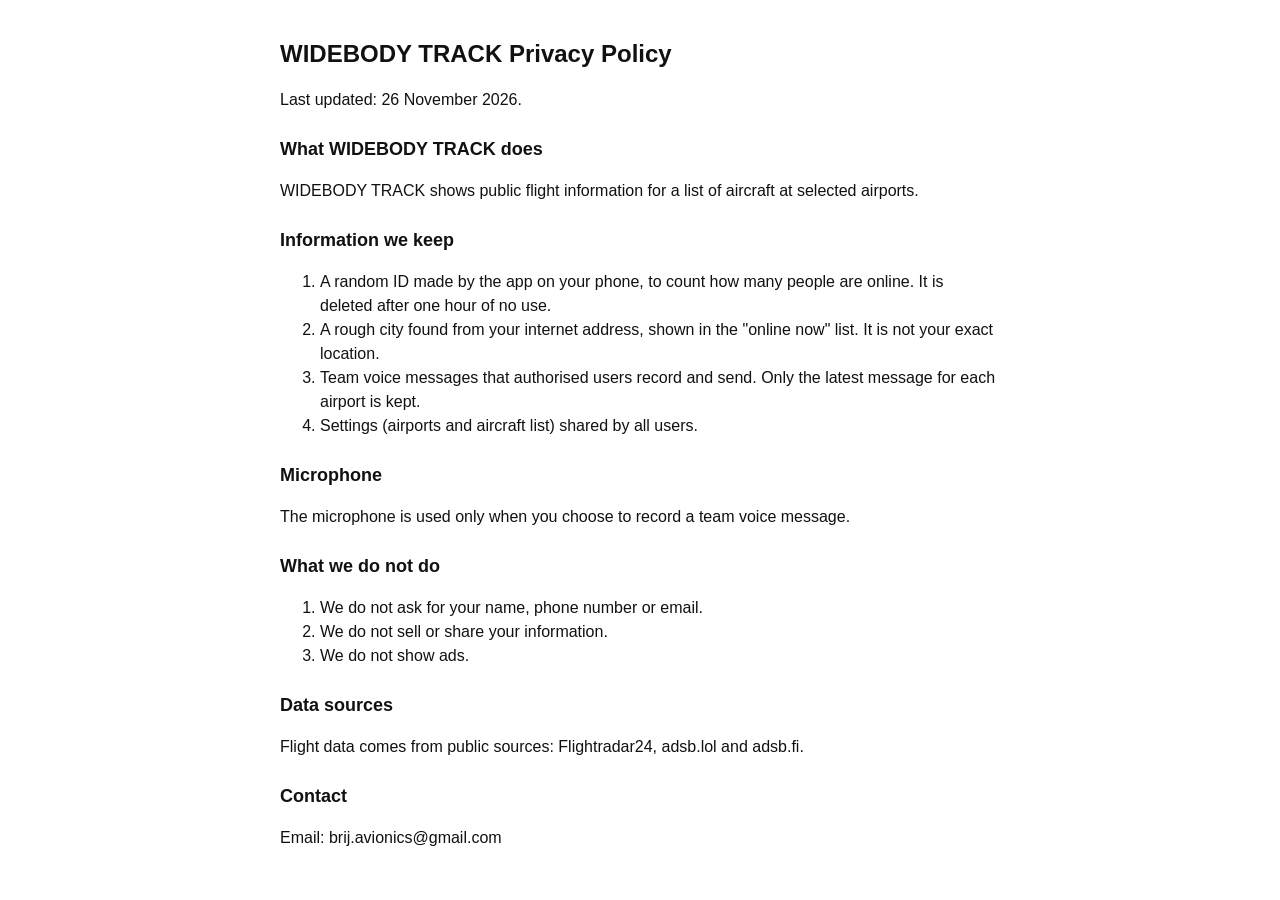
<file: public/privacy.html>
<!doctype html>
<html lang="en"><head><meta charset="utf-8"><meta name="viewport" content="width=device-width, initial-scale=1">
<title>WIDEBODY TRACK Privacy Policy</title>
<style>body{font:16px/1.5 -apple-system,Segoe UI,Roboto,Arial,sans-serif;max-width:720px;margin:0 auto;padding:20px;color:#111}h1{font-size:24px}h2{font-size:18px;margin-top:24px}</style>
</head><body>
<h1>WIDEBODY TRACK Privacy Policy</h1>
<p>Last updated: 26 November 2026.</p>
<h2>What WIDEBODY TRACK does</h2>
<p>WIDEBODY TRACK shows public flight information for a list of aircraft at selected airports.</p>
<h2>Information we keep</h2>
<ol>
<li>A random ID made by the app on your phone, to count how many people are online. It is deleted after one hour of no use.</li>
<li>A rough city found from your internet address, shown in the "online now" list. It is not your exact location.</li>
<li>Team voice messages that authorised users record and send. Only the latest message for each airport is kept.</li>
<li>Settings (airports and aircraft list) shared by all users.</li>
</ol>
<h2>Microphone</h2>
<p>The microphone is used only when you choose to record a team voice message.</p>
<h2>What we do not do</h2>
<ol>
<li>We do not ask for your name, phone number or email.</li>
<li>We do not sell or share your information.</li>
<li>We do not show ads.</li>
</ol>
<h2>Data sources</h2>
<p>Flight data comes from public sources: Flightradar24, adsb.lol and adsb.fi.</p>
<h2>Contact</h2>
<p>Email: brij.avionics@gmail.com</p>
</body></html>
</file>
